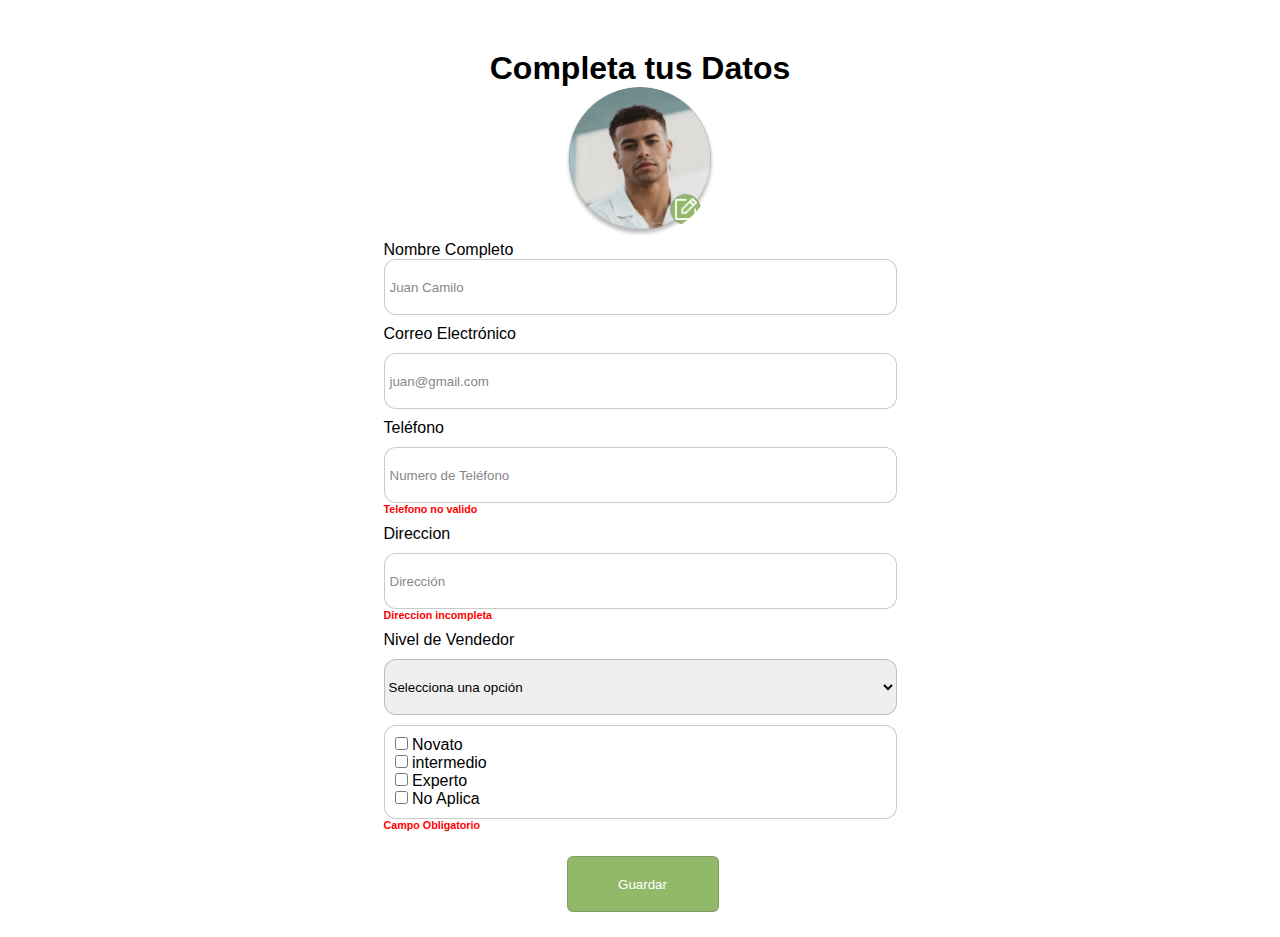
<file: completaDatos.html>
<!DOCTYPE html>
<html lang="en">
<head>
    <meta charset="UTF-8">
    <meta name="viewport" content="width=device-width, initial-scale=1.0">
    <title>Document</title>
    <link rel="stylesheet" href="style.css">
</head>
<body class="bodyCompletarDatosPage">
    <header></header>

    <main>
        
        <div class="completaDatosGeneralContainer">
            <div class="tittleContainer">
                <h1 id="CompletaDatostittle">Completa tus Datos</h1>
            </div>
            <div class="profilePhotoContainer">
                <img src="/img/completaDatosImg/profilePhoto.jpg" alt="" id="profilePhoto">
            </div>
            <div class="userFormGeneralContainer">
                <div class="formContainer">

                    <form action="" class="form">
                        
                        <label for="" class="nameFieldLabel">Nombre Completo</label>
                        <input type="text" id="nameInput" placeholder="Juan Camilo">
                        
                        <label for="" class="emailFieldLabel">Correo Electrónico</label>
                        <input type="email" id="emailInput" placeholder="juan@gmail.com">
            
                        <label for="" class="phoneFieldLabel">Teléfono</label>
                        <input type="email" id="phoneInput" placeholder="Numero de Teléfono">
                        <h6 class="redText">Telefono no valido</h6>

                        <label for="" class="directionFieldLabel">Direccion</label>
                        <input type="email" id="directionInput" placeholder="Dirección">
                        <h6 class="redText">Direccion incompleta</h6>
                        
                        <label for="nivel" class="LevelSellerFieldLabel">Nivel de Vendedor</label>
                        <select id="levelInput" name="nivel">
                            <option value="">Selecciona una opción</option>
                            <option value="1">Novato</option>
                            <option value="2">Intermedio</option>
                            <option value="3">Experto</option>
                            <option value="4">No Aplica</option>
                        </select>

                    </form>
                </div>

                <div class="experienceLevelContainer">
                    <div class="checkBoxesContainer">
                        <div class="containerCheckBoxes">
                            <div class="novatoCheckBox">
                                <input type="checkbox" id="novatoCheck">
                                <label for="novatoCheck">Novato</label>
                            </div>
                            <div class="intermedioCheckBox">
                                <input type="checkbox" id="intermedioCheck">
                                <label for="intermedioCheck">intermedio</label>
                            </div>
                            <div class="expertoCheckBox">
                                <input type="checkbox">
                                <label for="expertoCheck">Experto</label>
                            </div>
                            <div class="noAplicaCheckBox">
                                <input type="checkbox">
                                <label for="noAplicaCheck">No Aplica</label>                
                            </div>
                        </div>  
                    </div>
                    <h6 class="redText">Campo Obligatorio</h6>
                </div>

                <div class="buttonSaveContainer">
                    <button id="saveButton">Guardar</button>
                </div>
            </div>
        </div>
    </main>
</body>
</html>
</file>
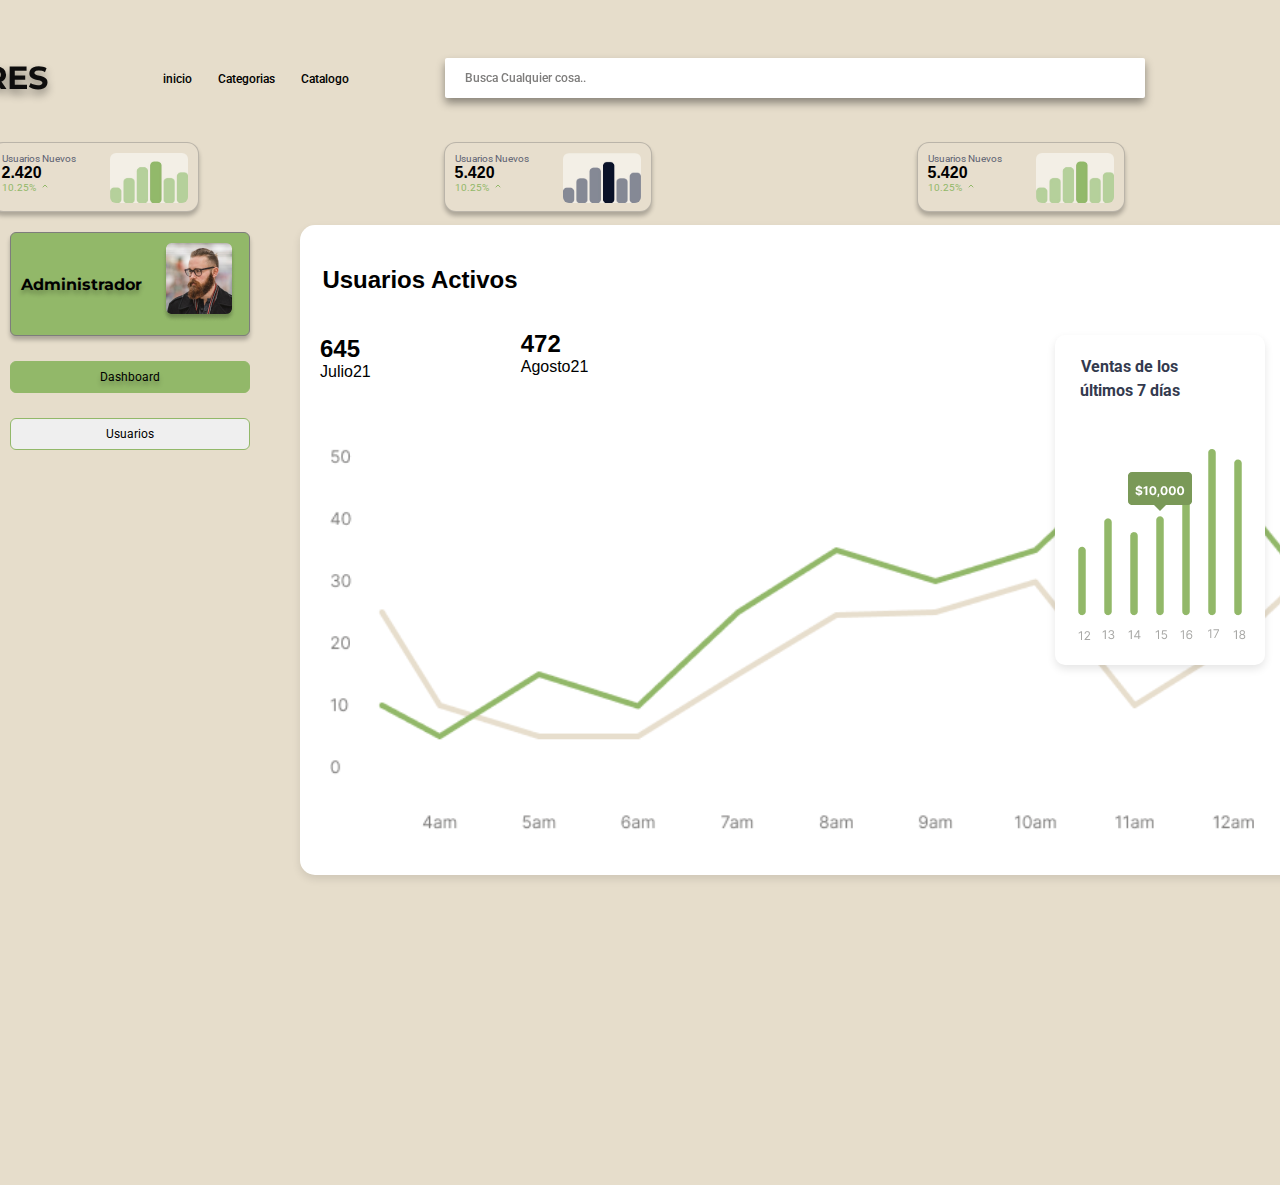
<file: ladingPageAdmin/landingPageAdmin.html>
<!DOCTYPE html>
<html lang="en">
<head>
    <meta charset="UTF-8">
    <meta name="viewport" content="width=device-width, initial-scale=1.0">
    <title>Document</title>
    <link rel="stylesheet" href="landingPageAdmin.css">
    
</head>
<body>
    <nav class="holi">
        <div class="navBarContainerGeneral">
            <div class="navBarTittleContainer">
                <h1 id="merkachecheresTittle">Merka Checheres</h1>
            </div>
            <div class="NavbarItems"> <!-- esto contiene todos los elementos del navbar menos el titulo -->
                <div class="navBarBotonesIzquierdaContainer">
                    <div class="inicioButtonContainer">
                        <button class="inicioButton"><span id="textInicioCategoriasCatalogoFuente">inicio </span></button>
                    </div>
                    <div class="categoriasButtonContainer">
                        <button class="catalogoButton"><span id="textInicioCategoriasCatalogoFuente">Categorias </span></button>
                    </div>
                    <div class="catalogoButtonContainer">
                        <button class="catalogoButton"><span id="textInicioCategoriasCatalogoFuente">Catalogo </span></button>
                    </div>
                </div>
                <div class="navbarSearchBarContainer">
                    <div class="navbarSearchBar">
                        <div><h2 id="navbarText">Busca Cualquier cosa..</h2></div>
                    </div>
                </div>
                    <div class="navbarLogosContainer">
                        <div class="corazonContainer">
                            <svg xmlns="http://www.w3.org/2000/svg" width="32" height="32" viewBox="0 0 32 32" fill="none">
                                <path d="M16 27C16 27 3.5 20 3.5 11.5C3.5 9.99737 4.02062 8.54114 4.97328 7.37908C5.92593 6.21703 7.25178 5.42093 8.72525 5.12624C10.1987 4.83154 11.7288 5.05646 13.0551 5.76272C14.3814 6.46898 15.4221 7.61296 16 9.00001C16.5779 7.61296 17.6186 6.46898 18.9449 5.76272C20.2712 5.05646 21.8013 4.83154 23.2748 5.12624C24.7482 5.42093 26.0741 6.21703 27.0267 7.37908C27.9794 8.54114 28.5 9.99737 28.5 11.5C28.5 20 16 27 16 27Z" stroke="#0E0D0D" stroke-width="2" stroke-linecap="round" stroke-linejoin="round"/>
                            </svg>
                    </div>
                    <div class="carritoLogoContainer">
                        <svg width="38" height="38" viewBox="0 0 38 38" fill="none" xmlns="http://www.w3.org/2000/svg">
                            <path d="M11.75 33C11.75 33.6904 11.1904 34.25 10.5 34.25C9.80964 34.25 9.25 33.6904 9.25 33C9.25 32.3096 9.80964 31.75 10.5 31.75C11.1904 31.75 11.75 32.3096 11.75 33Z" fill="white" stroke="#0E0D0D" stroke-width="1.5"/>
                            <path d="M24.75 33C24.75 33.6904 24.1904 34.25 23.5 34.25C22.8096 34.25 22.25 33.6904 22.25 33C22.25 32.3096 22.8096 31.75 23.5 31.75C24.1904 31.75 24.75 32.3096 24.75 33Z" fill="white" stroke="#0E0D0D" stroke-width="1.5"/>
                            <path d="M5.7875 15H28.2125L24.9125 26.55C24.7948 26.9692 24.5426 27.3381 24.1948 27.6001C23.8471 27.862 23.4229 28.0025 22.9875 28H11.0125C10.5771 28.0025 10.1529 27.862 9.80515 27.6001C9.45738 27.3381 9.20524 26.9692 9.0875 26.55L4.5625 10.725C4.5027 10.5159 4.3764 10.3321 4.20271 10.2012C4.02903 10.0704 3.81744 9.99977 3.6 10H1.5" stroke="#0E0D0D" stroke-width="2" stroke-linecap="round" stroke-linejoin="round"/>
                            <rect x="15.75" y="1.25" width="21.5" height="21.5" rx="10.75" fill="white"/>
                            <rect x="15.75" y="1.25" width="21.5" height="21.5" rx="10.75" stroke="#0E0D0D" stroke-width="1.5"/>
                            <path d="M23.5049 16V15.22V14.818C23.5049 14.374 23.5869 13.992 23.7509 13.672C23.9149 13.348 24.1329 13.066 24.4049 12.826C24.6769 12.586 24.9749 12.374 25.2989 12.19C25.6269 12.002 25.9509 11.826 26.2709 11.662C26.5949 11.494 26.8929 11.322 27.1649 11.146C27.4369 10.966 27.6549 10.766 27.8189 10.546C27.9869 10.326 28.0709 10.064 28.0709 9.76C28.0709 9.372 27.9329 9.056 27.6569 8.812C27.3849 8.564 27.0149 8.44 26.5469 8.44C26.0509 8.44 25.6409 8.582 25.3169 8.866C24.9969 9.15 24.8069 9.55 24.7469 10.066H23.3309C23.3389 9.538 23.4649 9.058 23.7089 8.626C23.9529 8.194 24.3149 7.85 24.7949 7.594C25.2749 7.334 25.8729 7.204 26.5889 7.204C27.2089 7.204 27.7429 7.312 28.1909 7.528C28.6429 7.74 28.9909 8.038 29.2349 8.422C29.4829 8.802 29.6069 9.246 29.6069 9.754C29.6069 10.198 29.5249 10.578 29.3609 10.894C29.2009 11.21 28.9869 11.484 28.7189 11.716C28.4549 11.944 28.1629 12.146 27.8429 12.322C27.5269 12.498 27.2089 12.664 26.8889 12.82C26.5729 12.972 26.2809 13.132 26.0129 13.3C25.7489 13.464 25.5349 13.652 25.3709 13.864C25.2109 14.076 25.1309 14.33 25.1309 14.626V14.752H29.6249V16H23.5049Z" fill="#E25141"/>
                            </svg>
                            
                    </div>
                    <div class="carritoContainer">
                        <svg width="27" height="26" viewBox="0 0 27 26" fill="none" xmlns="http://www.w3.org/2000/svg">
                            <path d="M26.365 23.5C24.4612 20.2087 21.5275 17.8487 18.1037 16.73C19.7973 15.7218 21.113 14.1856 21.849 12.3572C22.5849 10.5289 22.7004 8.50948 22.1775 6.60918C21.6547 4.70887 20.5226 3.03272 18.9549 1.83814C17.3873 0.643552 15.4709 -0.00341797 13.5 -0.00341797C11.5291 -0.00341797 9.61263 0.643552 8.045 1.83814C6.47737 3.03272 5.34522 4.70887 4.8224 6.60918C4.29958 8.50948 4.41501 10.5289 5.15096 12.3572C5.8869 14.1856 7.20268 15.7218 8.89622 16.73C5.47247 17.8475 2.53872 20.2075 0.634972 23.5C0.565158 23.6138 0.518851 23.7405 0.498783 23.8725C0.478715 24.0045 0.485293 24.1392 0.518128 24.2687C0.550962 24.3981 0.60939 24.5197 0.689962 24.6262C0.770534 24.7326 0.871619 24.8219 0.987253 24.8887C1.10289 24.9555 1.23073 24.9985 1.36323 25.015C1.49574 25.0316 1.63022 25.0215 1.75875 24.9853C1.88728 24.949 2.00725 24.8874 2.11158 24.8041C2.21591 24.7207 2.3025 24.6173 2.36622 24.5C4.72122 20.43 8.88372 18 13.5 18C18.1162 18 22.2787 20.43 24.6337 24.5C24.6974 24.6173 24.784 24.7207 24.8884 24.8041C24.9927 24.8874 25.1127 24.949 25.2412 24.9853C25.3697 25.0215 25.5042 25.0316 25.6367 25.015C25.7692 24.9985 25.8971 24.9555 26.0127 24.8887C26.1283 24.8219 26.2294 24.7326 26.31 24.6262C26.3906 24.5197 26.449 24.3981 26.4818 24.2687C26.5146 24.1392 26.5212 24.0045 26.5012 23.8725C26.4811 23.7405 26.4348 23.6138 26.365 23.5ZM6.49997 8.99998C6.49997 7.61551 6.91051 6.26214 7.67968 5.11099C8.44885 3.95985 9.5421 3.06264 10.8212 2.53283C12.1003 2.00301 13.5077 1.86439 14.8656 2.13449C16.2235 2.40458 17.4708 3.07127 18.4497 4.05023C19.4287 5.0292 20.0954 6.27648 20.3655 7.63435C20.6356 8.99222 20.4969 10.3997 19.9671 11.6788C19.4373 12.9578 18.5401 14.0511 17.389 14.8203C16.2378 15.5894 14.8844 16 13.5 16C11.6441 15.998 9.86474 15.2599 8.55242 13.9475C7.24009 12.6352 6.50196 10.8559 6.49997 8.99998Z" fill="black"/>
                        </svg>
    
                    </div>
                </div>
            </div>
        </div>
    </nav>


    
    <header>
        <div class="estadisticasContainer"> <!-- CONTIENE TODAS LAS ESTADISTICAS EN UN CONTAINER GENERAL -->
            <div class="estadistica1Container"> <!-- esto es el contenedor general SOLO de estadistica #1 --> 
                <div class="textoEstadisticaContainer1"> <!--Contiene el texto dentro del contenedor general --> 
                    <h4 id="tittleStadistics">Usuarios Nuevos</h4>
                    <h4><strong>2.420</strong></h4>
                    <div class="checkDownContainer"> <!-- esto contiene el icono de check y el texto verde de porcentaejes  -->
                        <h5 id="greeenText">10.25%</h5>
                        <svg xmlns="http://www.w3.org/2000/svg" width="8" height="8" viewBox="0 0 8 8" fill="none"> <!-- esto es el icono de check -->
                            <path d="M6 5L4 3L2 5" stroke="#92B869" stroke-linecap="round" stroke-linejoin="round"/>
                        </svg>
                    </div>
                </div>

                <div class="imgEstadisticaContainer1">
                    <img src="/ladingPageAdmin/img/img1.jpg" alt="" id="imgEstadistica"> <!-- IMG1 -->
                </div>

            </div>
            <div class="estadistica2Container"> <!-- esto es el contenedor general SOLO de estadistica #2 -->
                <div class="textoEstadisticaContainer2"> <!--Contiene el texto dentro del contenedor general --> 
                    
                        <h4 id="tittleStadistics">Usuarios Nuevos</h4>
                    
                    <h4><strong>5.420</strong></h4>
                    <div class="checkDownContainer"> <!-- esto contiene el icono de check y el texto verde de porcentaejes  -->
                        <h5 id="greeenText">10.25%</h5>
                        <svg xmlns="http://www.w3.org/2000/svg" width="8" height="8" viewBox="0 0 8 8" fill="none">
                            <path d="M6 5L4 3L2 5" stroke="#92B869" stroke-linecap="round" stroke-linejoin="round"/>
                        </svg>
                    </div>
                </div>
                <div class="imgEstadisticaContainer2">
                    <img src="/ladingPageAdmin/img/img2.jpg" alt="" id="imgEstadistica"> <!-- IMG2 -->
                </div>
            </div>

            <div class="estadistica3Container"> <!-- esto es el contenedor general SOLO de estadistica #3 -->
                <div class="textoEstadisticaContainer3"> <!--Contiene el texto dentro del contenedor general --> 
                    <h4 id="tittleStadistics">Usuarios Nuevos</h4>
                    <h4><strong>5.420</strong></h4>

                    <div class="checkDownContainer"> <!-- esto contiene el icono de check y el texto verde de porcentaejes  -->
                        <h5 id="greeenText">10.25%</h5>
                        <svg xmlns="http://www.w3.org/2000/svg" width="8" height="8" viewBox="0 0 8 8" fill="none"> <!-- esto es el icono de check -->
                            <path d="M6 5L4 3L2 5" stroke="#92B869" stroke-linecap="round" stroke-linejoin="round"/>
                        </svg>
                    </div>
                </div>
                <div class="imgEstadisticaContainer3">
                    <img src="/ladingPageAdmin/img/img1.jpg"  alt="" id="imgEstadistica"> <!-- IMG3 -->
                </div>
            </div>

            <div class="estadistica4Container"> <!-- esto es el contenedor general SOLO de estadistica #4 -->
                <div class="textoEstadisticaContainer4"> <!--Contiene el texto dentro del contenedor general --> 
                    <h4 id="tittleStadistics">Usuarios Nuevos</h4>
                    <h4><strong>5.420</strong></h4>
                    
                    <div class="checkDownContainer"> <!-- esto contiene el icono de check y el texto verde de porcentaejes  -->
                        <h5  id="greeenText">10.25%</h5>
                        <svg xmlns="http://www.w3.org/2000/svg" width="8" height="8" viewBox="0 0 8 8" fill="none"> <!-- esto es el icono de check -->
                            <path d="M6 5L4 3L2 5" stroke="#92B869" stroke-linecap="round" stroke-linejoin="round"/>
                        </svg>
                    </div>
                </div>
                <div class="imgEstadisticaContainer4">
                    <img src="/ladingPageAdmin/img/img2.jpg" alt="" id="imgEstadistica"> <!-- IMG4 -->
                </div>
            </div>

        </div>
    </header>
    <div class="main-content">
        <!-- Aquí va el contenido que deseas centrar -->
        <section class="center-section">
            <div>
                <div class="graphTittleContainer">
                    <div class="tittleContainer">
                        <h2>Usuarios Activos</h2>
                    </div>
                    <div class="ultimas12HorasContainer">
                        <div class="vectorContainer">
                            <p id="tittle12Horas">Ultimos 12 Horas</p>
                            <img id="vectorIMG" src="/ladingPageAdmin/img/Vector.png" alt="">
                        </div>
                        
                    </div>
                </div>
                <div class="usersGraphContainer">
                            <div class="numberContainer">
                                <h2>645</h2>
                                <p>Julio21</p>
                            </div>
                            <div class="text2GraphContainer">
                                <h2>472</h2>
                                <p>Agosto21</p>
                            </div>
                    
                    <div class="rightDetailsContainer">
                        <div class="righDetail1">
                            <div class="mounth21Center">
                                <img id="rectangleIMG" src="/ladingPageAdmin/img/Rectangle blanco.png" alt="">
                                <p>Julio21</p>
                            </div>
                        </div>
                        <div class="righDetail2">
                            <div class="mounth21Center">
                                <img id="rectangleIMG" src="/ladingPageAdmin/img/rectangle GREEN.png" alt="">
                                <p>Agosto21</p>
                            </div>
                        </div>
                    </div>
                </div>
                <div class="imgContainer">
                    <img id="imgGraph" src="/ladingPageAdmin/img/chart.png" alt="">
                </div>
            </div>
            
        </section>
    </div>



    <aside> <!-- Esto es el Aside de la parte izquierda de la pagina -->
        <div class="asideGeneralContainer"> <!-- esto contiene todo el aside -->
            <div class="adminPhotoGeneralContainer">
                <div class="adminNameContainer">
                    <h2 id="adminTittle">Administrador</h2>
                </div>
                <div class="adminPhotoContainer">
                    <img src="/ladingPageAdmin/img/Frame 2609096.png" alt="">
                </div>
            </div>
            <div>
                <div class="adminButtonsContainer"> <!-- esto contiene tlos botones dentro de un div general -->
                    <div class="dashboardButtonAsideContainer"> <!-- esto contiene el boton de dashboard -->
                        <button id="dashboardAsideButton">Dashboard</button>
                    </div>
                    <div class="usersButtonAsideContainer"> <!-- esto contiene el boton de usuarios -->
                        <button id="usersAsideButton">Usuarios</button>
                    </div>
                </div>
            </div>
        </div>
    </aside>
<div class="container">
    <div class="sales-box">
        <div class="titleRightAsideContainer">
            <h3 id="tittleRightAsideText">Ventas de los últimos 7 días</h3>
        </div>
        <div class="chart">
            <!-- Aquí iría el gráfico de barras o contenido visual -->
            <div class="graphRightAsideContainer">
                <img src="/ladingPageAdmin/img/graph (1).png" alt="">
            </div>
            
        </div>
    </div>
</div>

</body>

</html>
</file>
<file: style.css>
/*--------------------iMPORTS DE LAS FUENTES--------------------*/

/*Fuente Roboto*/

/*--------------------iMPORTS DE LAS FUENTES--------------------*/

/*--------------------NAVBAR--------------------*/
* {
  margin: 0;
  padding: 0;
  box-sizing: border-box;
  font-family: sans-serif;
}
body {
  background-color: hsl(39, 35%, 85%) !important;
}
.navBarContainerGeneral,.navBarBotonesIzquierdaContainer,.navbarIniciarCrearCuentaContainer,.navbarLogosContainer,.NavbarItems,.categorias{
  display: flex;
  
}
.navBarTittleContainer{
  display: flex;
  margin-left: -200px;
}
.navBarBotonesIzquierdaContainer{
  display: flex;
  justify-content: center;
  align-items: center;
}
.inicioButtonContainer,.catalogoButtonContainer,.catalogoButtonContainer,.navbarSearchBarContainer,.iniciarSesionButtonContainer,.CrearCuentaButtonContainer,.navbarLogosContainer,.categoriasButtonContainer{
  margin-left: 26px;
}
.navbarSearchBarContainer{
  display: flex;
  justify-items: center;
  align-items: center;
}

.inicioButton,.catalogoButton,.catalogoButton{
  background-color: transparent; /* Fondo transparente */
border: none !important ; /* Sin borde */
outline: none; /* Elimina el contorno de enfoque */
border: 1px solid var(--verde-40);
  background: var(--verde-40);
  
  
}
nav{
  margin-top: 24px;
}

#textInicioCategoriasCatalogoFuente{
  color: var(--Negro, #000);
text-align: center;
font-family: var(--font-family-description, "Mukta Vaani");
font-size: var(--font-size-size-xs, 12px);
font-style: normal;
font-weight: 500;
line-height: 16px; /* 133.333% */

}
#merkachecheresTittle{
  color: var(--Negro, #0E0D0D);
  font-family: Montserrat;
  font-size: 32px;
  font-style: normal;
  font-weight: 700;
  line-height: 40px; /* 125% */
  letter-spacing: -0.64px;
  filter: drop-shadow(0 5px 4px rgba(0, 0, 0, 0.4));
}
.navbarSearchBar{
  display: flex;
width: 411px;
height: 40px;
padding: 14px var(--font-size-size-md, 20px);
justify-content: space-between;
align-items: flex-start;
border-radius: 2px;
background: var(--Blanco, #FFF);
align-items: center;
}




#navbarText{
  padding-top: 5px;
  color: var(--blanco-marfil-80, #7E7D7C);
font-family: var(--font-family-labels, Roboto);

font-size: var(--font-size-size-xs, 12px);
font-style: normal;
font-weight: 500;
line-height: 20px; /* 166.667% */
}
.navbarSearchBarContainer{
  filter: drop-shadow(0 5px 4px rgba(0, 0, 0, 0.4));
}

/*Botones izquierda NavBar*/
.navbarIniciarCrearCuentaContainer{/*Contiene los dos botones*/ 
height: 54px;
padding: 0px 5px;
justify-content: center;
align-items: center;
gap: var(--font-size-size-lg, 24px);
}
/*Contenedores por separado de cada boton*/ 
.iniciarSesionButtonContainer,.CrearCuentaButtonContainer{
  border: 1px solid var(--verde-40, #A4C482);
  background: var(--verde-40, #A4C482);
  box-shadow: 0px 4px 4px 0px rgba(0, 0, 0, 0.25);
  
}



#iniciarSesionButton,#CrearCuentaButton{
  background: var(--verde-40, #A4C482);
  border: none;
  padding: 5px 15px; /* Tamaño del botón */
  font-size: 16px;
  border: none; /* Eliminar bordes */
  cursor: pointer; /* Cambiar cursor al pasar por el botón */
  font-family: var(--font-family-title, Montserrat);
  color: var(--Negro, #000);
font-family: Roboto;
font-size: 12px;
font-style: normal;
font-weight: 400;
line-height: normal;
font-weight: 500;
  
  
}
#iniciarSesionButton,#CrearCuentaButton:hover{
  background: #92B869;
}
.navbarLogosContainer{
display: flex;
width: 100px;
justify-content: center;
align-items: center;
gap: var(--font-size-size-md, 20px);
flex-shrink: 0;
}
.navBarContainerGeneral{
  justify-content: center;
  align-items: center;
  display: flex;

  
}
nav{
  margin-left: 250px;
  display: flex;
height: 108px;
padding: var(--font-size-size-md, 20px) 60px;
justify-content: center;
align-items: center;
gap: 26px;
flex-shrink: 0;
align-self: stretch;}

/*--------------------NAVBAR--------------------*/

/*--------------------HEADER--------------------*/
.headerIzquierda {
  justify-content: center; /* Centra horizontalmente */
  align-items: center;
  display: flex;
  /*background-color: #23303f;*/
  margin-top: -120px;
}

#botonExplorar {
  
  margin-left: 5px;
  padding: 8px;
  justify-content: center;
  align-items: center;
  gap: var(--Multiples-8, 8px);
  border-radius: 1px;
  border: 1px solid var(--Verde, #92b869);
  background: var(--Verde, #92b869);
  box-shadow: 0px 4px 4px 0px rgba(0, 0, 0, 0.25);
}

.botonExplorarContainer {
  padding: 15px;
}
.contenedorgeneral {
  color: var(--Negro, #000);
  -webkit-text-stroke-width: 0.800000011920929;
  -webkit-text-stroke-color: var(--Negro, #000);
  font-family: var(--font-family-title, Montserrat);
  font-size: var(--font-size-size-lg, 24px);
  font-style: normal;
  font-weight: 700;
  line-height: 32px; /* 133.333% */
  text-transform: uppercase;
  /*background-color: #2e7d32; */
}
.textoContainerIzquierda {
  width: fit-content; /* Ajustamos el tamaño del contenedor al contenido */
  height: fit-content; /* Ajustamos la altura */
  display: flex;
  flex-direction: column; /* Opcional, si deseas que todo esté en una columna */
   /* Para centrar los elementos internos horizontalmente */
   /* Centra el contenido verticalmente dentro del contenedor */
  padding: 10px; /* Espaciado interno */
  /*background-color: #970d0d;*/
  align-items:center;
  

}

.subtituloIzquierda {
  align-self: stretch;
  color: var(--azul-30, #5c6171);
  font-family: var(--font-family-description, "Mukta Vaani");
  font-size: var(--font-size-size-xs, 12px);
  font-style: normal;
  font-weight: 400;
  line-height: normal;
}

/*--------------------HEADER-IMAGENES--------------------*/
#ImagenMitad {
  width: 349px;
  height: 404px;
}

.imagenesContainer {
  
  display: flex;
  margin: 30px;
  justify-content: space-between; /* Ajusta el espacio entre las imágenes */
  align-items: center; /* Alinea verticalmente en el centro */
}

.imagenIzquierdaContainer,
.ImagenLargaMitadContainer {
  flex: 1;
  margin: 10px; /* Añade márgenes alrededor para evitar que las imágenes se toquen */
}
.ImagenLargaMitadContainer{
  margin-right:25px;
}
.containerDerechaDoble{
  margin-right: 100px;
}

.imagenDerechaArribaContainer {
  display: flex;

  justify-content: center;
  align-items: center;
  flex-shrink: 0;
}

.containerDerechaDoble {
  display: flex;
  flex-direction: column;
  align-items: center;
  gap: 10px;
}

#imagenDerechaArriba {
  margin-top: 120px;
  width: 453px;
  height: 152px;
  border-radius: 6px;
  background: url(<path-to-image>) lightgray 0px -89px / 100% 217.105% no-repeat;
}

#imagenDerechaAbajo {
  height: 218px;
  width: 442px;
  margin-top: 20px;
  border-radius: 6px;
  background: url(<path-to-image>) lightgray 50% / cover no-repeat;
}

#imagenIzquierda {
  width: 489px;
  height: 178px;
  border-radius: 6px;
  
  filter: drop-shadow(0 5px 4px rgba(0, 0, 0, 0.4));
}

#ImagenMitad {
  width: 349px;
  height: 404px;
  margin-top: 120px;
  border-radius: 6px;
  background: url(<path-to-image>) lightgray 50% / cover no-repeat;
  box-shadow: 0px 4px 4px 0px rgba(0, 0, 0, 0.25);
}

.containerBotonyGatoIzquierda {
  padding-top: 140px;
  margin-left: 100px;
  width: 509px; /* Ajustamos el tamaño del contenedor al contenido */
  height: fit-content; /* Ajustamos la altura */
}
.imagenIzquierdaContainer {
  margin-left: 5px;
}

.textoContainerIzquierda {
  margin-left: -5px;
}
/*--------------------HEADER-IMAGENES--------------------*/

/*--------------------HEADER--------------------*/

/*--------------------Textos y fuentes del Header--------------------*/


.textoIzquierdatexto{
  margin-left: -65px;
}
.verdeTextoHeader{
  background-color:  hsla(89, 36%, 71%, 1);;
}
#TextoIzquierdaTitulo {
  filter: drop-shadow(0 5px 4px rgba(0, 0, 0, 0.4));
  color: hsla(0, 0%, 0%, 1);
  font-family: "Montserrat", sans-serif;
  font-optical-sizing: auto;
  font-style: normal;
  top: 2.5px;
  border: 0.8px;
  left: 2.5px;
  font-weight: 1000;
  line-height: 32px;
  border: 0.8px;
  font-size: var(--font-size-size-xs, 24px);
}
#TextoIzquierdaTitulo span{
  display: inline-block;
  transform: rotate(-2.5deg);
}

#subtituloIzquierda {
  color: hsla(226, 10%, 40%, 1);
  font-size: var(--font-size-size-xs, 12px);

  font-family: "Mukta Vaani", sans-serif;
  font-weight: 400;
  font-style: normal;
  line-height: 19.94px;

}


/*--------------------Textos y fuentes del Header--------------------*/

@media (max-width: 768px) {
  .image-grid {
    grid-template-columns: 1fr;
  }

  .cta-section h2 {
    font-size: 1.5rem;
  }

  .explore-button {
    padding: 10px;
    width: 100%;
  }
}


/*--------------------BestSellersSection--------------------*/

.principalContainerBestSellers{ /*Esto hace que las fotos de los vendedores esten alineadas horizontalmente*/
  display: flex;
  /*Para separar las imagenes, separa cada contenedor, no seprar en el contenedor general con justify content: spacee between*/
  justify-content: center; /*Esto alinea las fotos en el centro*/
}

.bestSellersTittleContainer{ /*Esto hace que el titulo de mejores vendedores este centrado*/
  display: flex;
  justify-content: center; /* Centra horizontalmente */
  align-items: center;     /* Centra verticalmente */
  margin: 20px;
  transform: rotate(-2deg); /* Rota el elemento 45 grados */
}


#bestSellersTittle{
  filter: drop-shadow(0 5px 4px rgba(0, 0, 0, 0.8));
  background-color: hsla(89, 36%, 71%, 1);
}
.sellerContainerphoto1 , .sellerContainerphoto2 , .sellerContainerphoto3 ,.sellerContainerphoto4,.sellerContainerphoto5{ /*Esto Separa las fotos entre si*/
  display: flex;
  height: 279px;
  padding: 10px;
  align-items: flex-start;
  align-content: flex-start;
  align-self: stretch;
  flex-wrap: wrap;
  
}




/*--------------------BestSellersPhotos--------------------*/

#sellerPhoto1,#sellerPhoto2,#sellerPhoto3,#sellerPhoto4,#sellerPhoto5{
  width: 225px;
  height: 250px;
  
  border-radius: 6px;
  border: 0.5px solid var(--blanco-marfil-90, #545353);
  background: url(<path-to-image>) lightgray 50% / cover no-repeat;
  box-shadow: 0px 4px 4px 0px rgba(0, 0, 0, 0.25);
}


/*--------------------BestSellersIcons--------------------*/
.leftIconSellersContainer,.rightIconSellersContainer{
  display: flex;
  align-items: center;
  justify-content: center;
}






/*--------------------Categories--------------------*/

.sectionCategories{
  margin-bottom: 50px;
}
#categoriesTittle{
  filter: drop-shadow(0 5px 4px rgba(0, 0, 0, 0.8));
  background-color: hsla(89, 36%, 71%, 1);
  
}

.categoriesTittleContainer{
  display: flex;
  justify-content: center; /* Centra horizontalmente */
  align-items: center;     /* Centra verticalmente */
  margin: 20px;
  transform: rotate(-2deg); /* Rota el elemento 45 grados */
}

.principalContainerCategories{
  display: flex;
  /*Para separar las imagenes, separa cada contenedor, no seprar en el contenedor general con justify content: spacee between*/
  justify-content: center; /*Esto alinea las fotos en el centro*/
}
              /* tamaños de las fotos */

#categoriesPhoto1, #categoriesPhoto2, #categoriesPhoto3, #categoriesPhoto4, #categoriesPhoto5,#categoriesPhoto6{
  width: 181px;
  height: 162px;
}


.categoriesContainerPhoto1 , .categoriesContainerPhoto2 , .categoriesContainerPhoto3 ,.categoriesContainerPhoto4,.categoriesContainerPhoto5,.categoriesContainerPhoto6{
  display: flex; /*--------------------Separacion y alineacion de las fotos--------------------*/
  width: 205px;
  height: 236px;
  padding: var(--font-size-size-lg, 24px) var(--font-size-size-xs, 12px);
  flex-direction: column;
  justify-content: center;
  align-items: center;
  gap: 16px;
  flex-shrink: 0;
      /*--------------------Estilo de los marcos--------------------*/
  border-radius: var(--Multiples-4, 4px);
  border: 0.5px solid var(--blanco-marfil-70, #A7A7A5);
  box-shadow: 0px 4px 4px 0px rgba(0, 0, 0, 0.25);
}

#categoriesPhoto1,#categoriesPhoto2,#categoriesPhoto3,#categoriesPhoto4,#categoriesPhoto5,#categoriesPhoto6{

  border-radius: 6px;
  border: 0.8px solid var(--blanco-marfil-90, #545353);
  background: url(<path-to-image>) lightgray 50% / cover no-repeat;
  box-shadow: 0px 4px 4px 0px rgba(0, 0, 0, 0.25);
}

.leftIconCategoriesContainer,.rightIconCategoriesContainer{
  display: flex;
  align-items: center;
  justify-content: center;
  margin: 5px;
}


/*--------------Explora nuestros productos--------------*/

/*--------------Contenedores divs--------------*/

.tituloProductsContainer{
  display: flex;
  justify-content: center; /* Centra horizontalmente */
  align-items: center;
  transform: rotate(-2deg);
}

.containerprincipal,.containerprincipal2,.containerprincipal3,.containerprincipal4,.containerprincipal5,.containerprincipal6{
  
  border-radius: 6px;
border: 0.8px solid var(--blanco-marfil-60, #D1D0CF);
box-shadow: 0px 4px 4px 0px rgba(0, 0, 0, 0.25);
  
}

.containerProductsGeneral{
  display: flex;
  padding: 10px;
  justify-content: center;
  align-items: center;
  align-content: center;
  gap:  21px 43px;
  flex-wrap: wrap;
}
.rating{
  display: flex;
  margin-top: 10px;
  
}

.foto{
  display: flex;
 justify-content: center; /* Centra horizontalmente */
  align-items: center;
}

/*--------------FOTOS--------------*/
#photoProducts{
  margin-top: 20px;
  border-radius: 6px;
background: url(<path-to-image>) lightgray 50% / cover no-repeat;
box-shadow: 0px 4px 4px 0px rgba(0, 0, 0, 0.25);
}

#stars{
  display: flex;
width: 70px;
height: 16px;
padding: 1px 0px;
align-items: flex-start;
flex-shrink: 0;
}

/*--------------Fuentes--------------*/

#resenas{
  color: var(--blanco-marfil-70, #A7A7A5);
  font-family: Roboto;
  font-size: 12px;
  font-style: normal;
  font-weight: 400;
  line-height: normal;
  width: var(--font-size-size-xl, 30px);
  height: var(--font-size-size-xs, 12px);
  flex-shrink: 0;
}

#tittleProduct{
  width: 234px;
  height: 33px;
  color: var(--blanco-marfil-90, #545353);
  font-family: Roboto;
  font-size: 10px;
  font-style: normal;
  font-weight: 400;
  line-height: 20px; /* 200% */
}

#generalPrice{
  color: var(--Negro, #000);
  font-family: Roboto;
  font-size: 13px;
  font-style: normal;
  font-weight: 400;
  line-height: normal;
}

#tituloOurProducts{
  filter: drop-shadow(0 5px 4px rgba(0, 0, 0, 0.8));
  background-color: hsla(89, 36%, 71%, 1);
}



/*--------------Footer--------------*/

.tituloIzquierdaFooterContainer{
  background-color: #2e7d32;
  display: flex;
  margin-left: 305px;
width: 1284px;
height: 191px;
padding: 10px;
justify-content: space-between;
align-items: flex-start;
flex-shrink: 0;
border-radius: var(--font-size-size-md, 20px);
background: var(--Verde, #92B869);
box-shadow: 0px 4px 4px 0px rgba(0, 0, 0, 0.25);
justify-content: center; /* Centra horizontalmente */
align-items: center;
position: absolute;
}
.tituloFooter{
  display: flex;
  width: 625px;
  height: 151px;
  padding: 10px;
  justify-content: center;
  align-items: center;
  gap: 10px;
  
}

.inputysuscribeContainer{
  display: flex;
  width: 511px;
  height: 171px;
  flex-direction: column;
  justify-content: center;
  align-items: center;
  gap: 10px;
  flex-shrink: 0;
  
}

.inputContainer{
  display: flex;

padding: 0px 10px;
align-items: center;
gap: 10px;
flex-shrink: 0;
}

#inputButton{
  width: 447px;
height: 43px;
  border-radius: var(--font-size-size-xs, 12px);
border: 0.5px solid var(--azul-70, #070C1C);
background: var(--verde-10, #DBE7CD);
box-shadow: 0px 4px 4px 0px rgba(0, 0, 0, 0.25);
text-shadow: 0px 4px 4px rgba(0, 0, 0, 0.25);
font-family: var(--font-family-labels, Roboto);
}

  

.suscribeteContainer{
  display: flex;
margin-left: 50px;
padding: var(--Multiples-8, 8px);
justify-content: center;
align-items: center;
gap: var(--Multiples-8, 8px);
flex-shrink: 0;

}
#suscribeteButton{
  border-radius: var(--font-size-size-xs, 12px);
border: 0.5px solid var(--beige-90, #4D4A44);
background: var(--blanco-marfil, #FBFAF8);
box-shadow: 0px 4px 4px 0px rgba(0, 0, 0, 0.25);
  width: 427px;
height: 31px;
filter: drop-shadow(0 5px 4px rgba(0, 0, 0, 0.1));
}

#suscribetetexto{
  filter: drop-shadow(0 5px 4px rgba(0, 0, 0, 0.2));
  color: var(--Negro, #000);
text-shadow: 0px 4px 4px rgba(0, 0, 0, 0.25);
font-family: var(--font-family-labels, Roboto);
font-size: 12px;
font-style: normal;
font-weight: 400;
line-height: normal;
}

.input-con-icono img {
  margin-right: 50px;
  position: absolute;
  left: 10px;
  top: 50%;
  transform: translateY(-50%);
  width: 20px; /* Tamaño del icono */
  height: 20px;
}

.input-con-icono{
  position: relative; /* Necesario para posicionar el icono */
  width: 400px; /* Ajusta el ancho */
}

.input-con-icono input {
  width: 100%;
  padding-left: 40px; /* Espacio para el icono */
  height: 40px;
  border-radius: 20px;
  border: 1px solid #000;
  background-color: #cbdcaf;
  font-size: 18px;
  outline: none;
}

.containerFooterAbajo{
  background-color: hsla(39, 35%, 80%, 1);
  display: flex;
width: 2000px;
height: 426px;
padding: 10px;
flex-direction: column;
justify-content: flex-end;
align-items: center;
gap: 10px;
flex-shrink: 0;

}
.ContainerGeneralTextosFooter{
  display: flex;

padding: 21px var(--font-size-size-lg, 24px);
justify-content: space-between;
align-items: center;
align-self: stretch;
}
.sobrenosotrosContainer{
  display: flex;
width: 190px;
height: 180px;
padding: 10px;
flex-direction: column;
justify-content: center;
align-items: flex-start;
gap: 15px;
}

.titulosFooterAbajo{
  color: var(--Negro, #000);
text-align: center;
font-family: var(--font-family-title, Montserrat);
font-size: 12px;
font-style: normal;
font-weight: 700;
line-height: normal;
}

.SubtitulosFuentesFooter{
  color: var(--blanco-marfil-80, #7E7D7C);
font-family: var(--font-family-description, "Mukta Vaani");
font-size: 12px;
font-style: normal;
font-weight: 400;
line-height: normal;
}

.contactoContainer{
  margin-right: 150px;
}

#tituloFooterTexto{
  color: var(--Negro, #000);
font-family: var(--font-family-title, Montserrat);
font-size: var(--font-size-size-xl, 30px);
font-style: normal;
font-weight: 700;
line-height: normal;
}
#derechosReservadosTexto{
  color: var(--blanco-marfil-80, #7E7D7C);
font-family: var(--font-family-labels, Roboto);
font-size: 10px;
font-style: normal;
font-weight: 400;
line-height: normal;

}

.derechosReservadosContainer{
  background-color: hsla(39, 35%, 80%, 1);
  width: 2000px;
  height: 50px;
  flex-shrink: 0;
  border-top: 1.5px solid #000000
}







/*Completa datos Page*/
.bodyCompletarDatosPage{
  background-color: #FFF !important;
}

.completaDatosGeneralContainer {
  /*Esto centra los elemtentos en general*/
  display: flex;
  justify-content: center;
  align-items: center;
  flex-direction: column;
  margin-top: 50px;
  }
  .tittileContainer {
  display: flex;
  width: 513px;
  padding-left: 15px;
  margin-bottom: 40px;
  }
#CompletaDatostittle {
  padding-left: -50rem;
  }
  
.buttonSaveContainer {
    display: flex;
    justify-content: center;
    align-items: center;
    width: 168px;
    height: 56px;
    padding: var(--Multiples-8, 8px);
    justify-content: center;
    align-items: center;
    gap: var(--Multiples-8, 8px);
    margin-left: 175px;
    margin-top: 25px;
    margin-bottom: 25px;
  }
.form {
    display: flex;
    flex-direction: column;
  }
  
.experienceLevelContainer {
    margin-top: 10px;
  }
  
.redText {
    /*Textos en rojo*/
    color: red;
  }
  
  /*Esto hace la transicion en los placeholders*/
#nameInput::placeholder,
#emailInput::placeholder,
#phoneInput::placeholder,
#directionInput::placeholder,
#levelInput::placeholder {
    color: #888;
    transition: opacity 0.2s ease;
    padding-left: 5px; /*Esto hace que el placeholder no se pegue a la izquierda del input*/
  }
#nameInput:focus::placeholder,
#emailInput:focus::placeholder,
#phoneInput:focus::placeholder,
#directionInput:focus::placeholder,#levelInput:focus::placeholder {
    opacity: 0; /* El placeholder desaparece al hacer clic */
  }
  /*Esto hace la transicion en los placeholders*/
#nameInput,
#emailInput,
#phoneInput,
#directionInput,
#levelInput {
    border-radius: var(--font-size-size-xs, 12px);
    border: 1px solid var(--gris-border-35, rgba(102, 102, 102, 0.35));
    width: 513px;
    height: 56px;
  }
  
.nameField,
.emailFieldLabel,
.LevelSellerFieldLabel,
.directionFieldLabel,
.phoneFieldLabel {
    padding-bottom: 10px;
    padding-top: 10px;
  }
  
#profilePhoto {
    width: 150px;
    height: 150px;
    flex-shrink: 0;
    border-radius: 75px;
  }
  
#saveButton {
    color: var(--Blanco, #fff);
    display: flex;
    width: 168px;
    height: 56px;
    padding: var(--Multiples-8, 8px);
    justify-content: center;
    align-items: center;
    gap: var(--Multiples-8, 8px);
    border-radius: 6px;
    border: 1px solid var(--gris-border-35, rgba(102, 102, 102, 0.35));
    background: var(--Verde, #92b869);
    cursor: pointer;
  }
  
.checkBoxesContainer {
    border-radius: var(--font-size-size-xs, 12px);
    border: 1px solid var(--gris-border-35, rgba(102, 102, 102, 0.35));
    background: var(--Blanco, #fff);
  }
  
.containerCheckBoxes {
    margin: 10.1px;
}
</file>
<file: ladingPageAdmin/landingPageAdmin.css>
/*iMPORTS DE LAS FUENTES*/
@import url('https://fonts.googleapis.com/css2?family=Roboto:ital,wght@0,100;0,300;0,400;0,500;0,700;0,900;1,100;1,300;1,400;1,500;1,700;1,900&display=swap');


@import url('https://fonts.googleapis.com/css2?family=Montserrat:ital,wght@0,100..900;1,100..900&family=Roboto:ital,wght@0,100;0,300;0,400;0,500;0,700;0,900;1,100;1,300;1,400;1,500;1,700;1,900&display=swap');
/*iMPORTS DE LAS FUENTES*/


/*--------------------NAVBAR--------------------*/
* {
  margin: 0;
  padding: 0;
  box-sizing: border-box;
  font-family: sans-serif;
  }

body {
  background-color: hsl(39, 35%, 85%) !important;
  }

.navBarContainerGeneral,.navBarBotonesIzquierdaContainer,.navbarIniciarCrearCuentaContainer,.navbarLogosContainer,.NavbarItems,.categorias{
  display: flex;
  }

.navBarTittleContainer{
  display: flex;
  margin-left: -450px;
  white-space: nowrap;
  }

.navBarBotonesIzquierdaContainer{
  display: flex;
  justify-content: center;
  align-items: center;
  position: relative;
  left: -160px;
  }

.inicioButtonContainer,.catalogoButtonContainer,.catalogoButtonContainer,.navbarSearchBarContainer,.iniciarSesionButtonContainer,.CrearCuentaButtonContainer,.navbarLogosContainer,.categoriasButtonContainer{
  margin-left: 26px;
  }

.navbarSearchBarContainer{
  display: flex;
  justify-items: center;
  align-items: center;
  position: relative;
  left: -90px;
  }
  
.inicioButton,.catalogoButton,.catalogoButton{
  background-color: transparent; /* Fondo transparente */
  border: none !important ; /* Sin borde */
  outline: none; /* Elimina el contorno de enfoque */
  border: 1px solid var(--verde-40);
  background: var(--verde-40);
  }

nav{
  margin-top: 24px;
  }
  
  #textInicioCategoriasCatalogoFuente{
  color: var(--Negro, #000);
  text-align: center;
  font-family: Roboto;
  font-size: var(--font-size-size-xs, 12px);
  font-style: normal;
  font-weight: 500;
  line-height: 16px; /* 133.333% */
  }

#merkachecheresTittle{
  text-transform: uppercase; /*Esto hace que el titulo principal este en mayusculas*/
  color: var(--Negro, #0E0D0D);
  font-family: Montserrat;
  font-size: 32px;
  font-style: normal;
  font-weight: 700;
  line-height: 40px; /* 125% */
  letter-spacing: -0.64px;
  filter: drop-shadow(0 5px 4px rgba(0, 0, 0, 0.4));
  }

.navbarSearchBar{
  display: flex;
  width: 700px;
  height: 40px;
  padding: 14px var(--font-size-size-md, 20px);
  justify-content: space-between;
  align-items: flex-start;
  border-radius: 2px;
  background: var(--Blanco, #FFF);
  align-items: center;
  }
  
#navbarText{
  color: var(--blanco-marfil-80, #7E7D7C);
  font-family: var(--font-family-labels, Roboto);
  font-size: var(--font-size-size-xs, 12px);
  font-style: normal;
  font-weight: 500;
  line-height: 20px; /* 166.667% */
  }
.navbarSearchBarContainer{
  filter: drop-shadow(0 5px 4px rgba(0, 0, 0, 0.4));
  }
  
  /*Botones derecha NavBar*/


  /*Contenedores por separado de cada boton*/ 



#iniciarSesionButton,#CrearCuentaButton{
  background: var(--verde-40, #A4C482);
  border: none;
  padding: 5px 15px; /* Tamaño del botón */
  font-size: 16px;
  border: none; /* Eliminar bordes */
  cursor: pointer; /* Cambiar cursor al pasar por el botón */
  font-family: var(--font-family-title, Montserrat);
  color: var(--Negro, #000);
  font-family: Roboto;
  font-size: 12px;
  font-style: normal;
  font-weight: 400;
  line-height: normal;
  font-weight: 500;
  }

  #iniciarSesionButton,#CrearCuentaButton:hover{
  background: #92B869;
  }

.navbarLogosContainer{
  display: flex;
  width: 100px;
  justify-content: center;
  align-items: center;
  gap: var(--font-size-size-md, 20px);
  flex-shrink: 0;
  position: relative;
  left: 150px;
  
  }
  
.navBarContainerGeneral{
  justify-content: center;
  align-items: center;
  display: flex;
  gap: 250px;
  }

nav{
  margin-left: 250px;
  display: flex;
  height: 108px;
  padding: var(--font-size-size-md, 20px) 60px;
  justify-content: center;
  align-items: center;
  gap: 26px;
  flex-shrink: 0;
  align-self: stretch;
  }

/*--------------------NAVBAR--------------------*/






/*---------------------HEADER-------------------*/



.estadisticasContainer{ /*Esto hace que cada contenedor de estadisticas este separado por espacio y centrado*/
  width: 1179px;
  padding: 10px;
  
  align-items: center;
  place-items: center;
  margin:auto;
  
}

.checkDownContainer{ /*Esto hace que cada contenedor de texto verde y su checkIcon este separado por espacio y centrado*/
  display: flex;
  gap: 5px;
}

.estadistica1Container,.estadistica2Container,.estadistica3Container,.estadistica4Container{ /*Esto es el tamaño de cada contenedor de estadisticas*/
  width: 208px;
  height: 70px;
  
}

.estadisticasContainer{ /*Esto hace que cada estadistica se vea en horizontal aplicando FLEX al contenedor padre*/
  display: grid;
  gap: 210px;
  display: flex;
  
}
.estadistica1Container{
  position: relative;
  left: -70px;
}
.estadistica2Container{
  position: relative;
  left: -35px;
}
.estadistica3Container{
  position: relative;
  left: 20px;
}
.estadistica4Container{
  position: relative;
  left: 24px;
}

.estadistica1Container,.estadistica2Container,.estadistica3Container,.estadistica4Container{ /*Esto hace que los bordes de cada estadistica se vean iguales*/
  display: flex;
  padding: 10px;
  justify-content: space-between;
  align-items: flex-start;
  flex-shrink: 0;
  border-radius: var(--font-size-size-xs, 12px);
  border: 0.8px solid var(--gris-border-35, rgba(102, 102, 102, 0.35));
  background: var(--beige, #E7DECD);
  box-shadow: 0px 4px 4px 0px rgba(0, 0, 0, 0.25);
  }

#imgEstadistica{ /*Controla las dimensiones de las imagenes*/
  border-radius: 6px; /*Esto hace que cada imagen tenga un borde redondo*/
  width: 78px;
  height: 50px;
}

.textoEstadisticaContainer1{ /*Esto hace que el texto de la estadistica se vea en columna de arriba a abajo*/
  flex-direction: column;
}

#greeenText{ /*Estilos del texto de la estadistica de verde*/
  color: var(--Verde, #92B869);
  font-family: var(--font-family-labels, Roboto);
  font-size: 10px;
  font-style: normal;
  font-weight: 400;
  line-height: normal;
}

#tittleStadistics{ /*Estilos del titulo de la estadistica de azul*/
  color: var(--azul-30, #5C6171);
  font-family: Roboto;
  font-size: 10px;
  font-style: normal;
  font-weight: 400;
  line-height: normal;
}


/*ASIDE IZQUIERDA*/




.adminPhotoGeneralContainer{ /*Esto hace que el adminPhoto se centre y tenga bordes redondos*/
  display: flex;
  border-radius: 6px;
  border: 0.8px solid var(--blanco-marfil-80, #7E7D7C);
  background: var(--Verde, #92B869);
  box-shadow: 0px 4px 4px 0px rgba(0, 0, 0, 0.25);
  height: 104px;
  padding: 10px;
}
aside{ /*Esto hace qu el aside ocupe toda la parte izquierda de la pagina*/
  display: flex;
  width: 260px;
  height: 593px;
  padding: 10px;
  flex-direction: column;
  align-items: center;
  gap: var(--font-size-size-lg, 24px);
  flex-shrink: 0;
  

}

.adminNameContainer{ /*Esto hace que el contenedor del nombre del admin tenga medidas*/
display: flex;
 justify-content: center; /* Centra horizontalmente */
align-items: center;

  
  
}
#adminTittle{ /*Esto hace que el titulo del admin sea de tamaño normal y tenga estilos*/
  color: var(--Negro, #000);
  text-shadow: 0px 4px 4px rgba(0, 0, 0, 0.25);
  font-family: var(--font-family-title, Montserrat);
  font-size: var(--Multiples-16, 16px);
  font-style: normal;
  font-weight: 700;
  line-height: normal;
  
}
.adminPhotoContainer{
  margin-left: 20px;
  
}


/*botones de la parte izquierda ASIDE*/

#dashboardAsideButton{ /*El boton de dashboard*/
display: flex; /*Esto sirve para alinear*/
padding: var(--Multiples-8, 8px);
justify-content: center;
align-items: center;
gap: var(--Multiples-8, 8px);
align-self: stretch;

border-radius: 6px; /*Estilos*/
border: 1px solid var(--Verde, #92B869);
background: var(--Verde, #92B869);

color: var(--Negro, #000); /*Colores y Fuente*/
text-shadow: 0px 4px 4px rgba(0, 0, 0, 0.25);
font-family: var(--font-family-labels, Roboto);
font-size: var(--font-size-size-xs, 12px);
font-style: normal;
font-weight: 400;
line-height: normal;

width: 240px; /*Medidas*/
}


#usersAsideButton{
display: flex; /*Esto sirve para alinear*/
padding: var(--Multiples-8, 8px);
justify-content: center;
align-items: center;
gap: var(--Multiples-8, 8px);
align-self: stretch;

border-radius: 6px; /*Estilos*/
border: 1px solid var(--Verde, #92B869);

color: var(--Negro, #000); /*Colores y Fuente*/
font-family: var(--font-family-labels, Roboto);
font-size: var(--font-size-size-xs, 12px);
font-style: normal;
font-weight: 400;
line-height: normal;

width: 240px; /*Medidas*/
}

.adminButtonsContainer{
  display: grid; /*Esto separa los botones entre sí*/
  gap: 25px;
  margin-top: 25px;
  justify-content: center;
  align-items: center;
  place-content: center;
}



/* Asegúrate de que el contenedor ocupe todo el ancho y alto disponibles */
/*Esto centra el contenedor de la grafica en el centro de la página */
/* Mueve el div al centro */


/* Estilo para la sección central */
.main-content {
  
  position: absolute;
  top: 50%;
  left: 50%;
  transform: translate(-50%, -50%); 
  left: 950px;
  top: 525px;
  background-color: #fff; /* Fondo blanco para diferenciar */
  padding: 20px;
  border-radius: 15px;
  box-shadow: 0 4px 8px rgba(0, 0, 0, 0.1); /* Sombra ligera para destacar */
  margin-top: 25px;
  width: 1300px;
height: 650px;
}
.center-section{
  
  width: 1100px;
height: 469px;
}
.usersGraphContainer{
  display: flex;
  gap: 70px;
  margin-top: 40px;
  
}


.graphTittleContainer{
  gap: 600px;
  display: flex;
  justify-content: center;
  align-items: center;
  
}


#rectangleIMG{
  width: var(--font-size-size-xs, 12px);
height: var(--font-size-size-xs, 12px);
}


.rightDetailsContainer{ /*Esto acomoda los dos rectangles*/
  display: flex;
  
  gap: 15px;
  margin-top: 30px;
  margin-left:725px;
}

.righDetail1,.righDetail2{
  display: flex;
  margin-top: -25px;
  justify-content: center;
  align-items: center;
  place-content: center;
}

.text2GraphContainer{
  margin-left: 80px;
}
.tittleContainer{ /*Esto mueve el titulo de la grafica de usuarios nuevos*/
  width: fit-content;
  position: absolute;
  margin-top: 25px;
  margin-left: -900px;
}
#imgGraph{
  width: 1250px;
}
.mounth21Center{ /*Esto centra los iconos de agosto y julio 21 con sus respectivos rectangles */
  display: flex;
  gap: 5px;
  justify-content: center;
  align-items: center;
  place-content: center;
  margin-top: -15px;
}
.ultimas12HorasContainer{
  display: flex;
  margin-left: 650px;

}
#tittle12Horas{
  white-space: nowrap;
  color: var(--blanco-marfil-90, #545353);
text-align: right;
font-family: var(--font-family-labels, Roboto);
font-size: var(--font-size-size-xs, 12px);
font-style: normal;
font-weight: 400;
line-height: 20px; /* 166.667% */
}

.imgContainer{ /*ESTO MUEVE EL IMG DE LAS GRAFICAS*/
  margin-left: 10px;
  margin-top:45px;
}

.numberContainer{
  margin-top: 5px;

}
.vectorContainer{
  margin-top: 25px;
  margin-left: 600px;
  gap: 5px;
  align-items: center;
  display: flex;
}
#vectorIMG{
  opacity: 200%;
  width: 12px;
  height: 6px;
}



/* El contenedor principal */
.container {
  display: flex;
  justify-content: flex-end; /* Alinea el contenido a la derecha */
  height: 370px;
  padding: 20px;
  position: relative;
  top: -500px;
  left: 5px;

}

/* Caja de ventas */
.sales-box {
  background-color: #fff;
  padding: 20px;
  width: 210px;  /* Ancho personalizado */
  border-radius: 10px;
  box-shadow: 0 4px 8px rgba(0, 0, 0, 0.1); /* Sombra */
  text-align: center;
}

/* Estilo para las barras del gráfico */
.chart {
  display: flex;
  justify-content: space-between; /* Espacio entre las barras */
  align-items: flex-end;          /* Alinea las barras en la parte inferior */
  height: 150px;                  /* Altura del gráfico */
  margin-top: 10px;
}

.bar {
  width: 20%;
  display: flex;
  flex-direction: column;
  align-items: center;
}

.bar-graph {
  width: 7.429px;
height: 96.742px;
flex-shrink: 0;
  
  background-color: #8bc34a;
  border-radius: 5px;
}
.chart{
  display: flex;
  align-items: center;
  justify-content: center;
  place-content: center;
  margin-top: 75px;
}
.bar-label {
  margin-bottom: 5px;
  background-color: #8bc34a;
  color: white;
  padding: 2px 5px;
  border-radius: 5px;
  font-size: 12px;
}


.titleRightAsideContainer{
  margin-left: -20px;
  width: 149px;
}



#tittleRightAsideText{
  color: var(--azul-40, #333A4E);
font-family: var(--font-family-labels, Roboto);
font-size: var(--font-size-size-sm, 16px);
font-style: normal;
font-weight: 700;
line-height: 24px; /* 150% */
}
</file>
